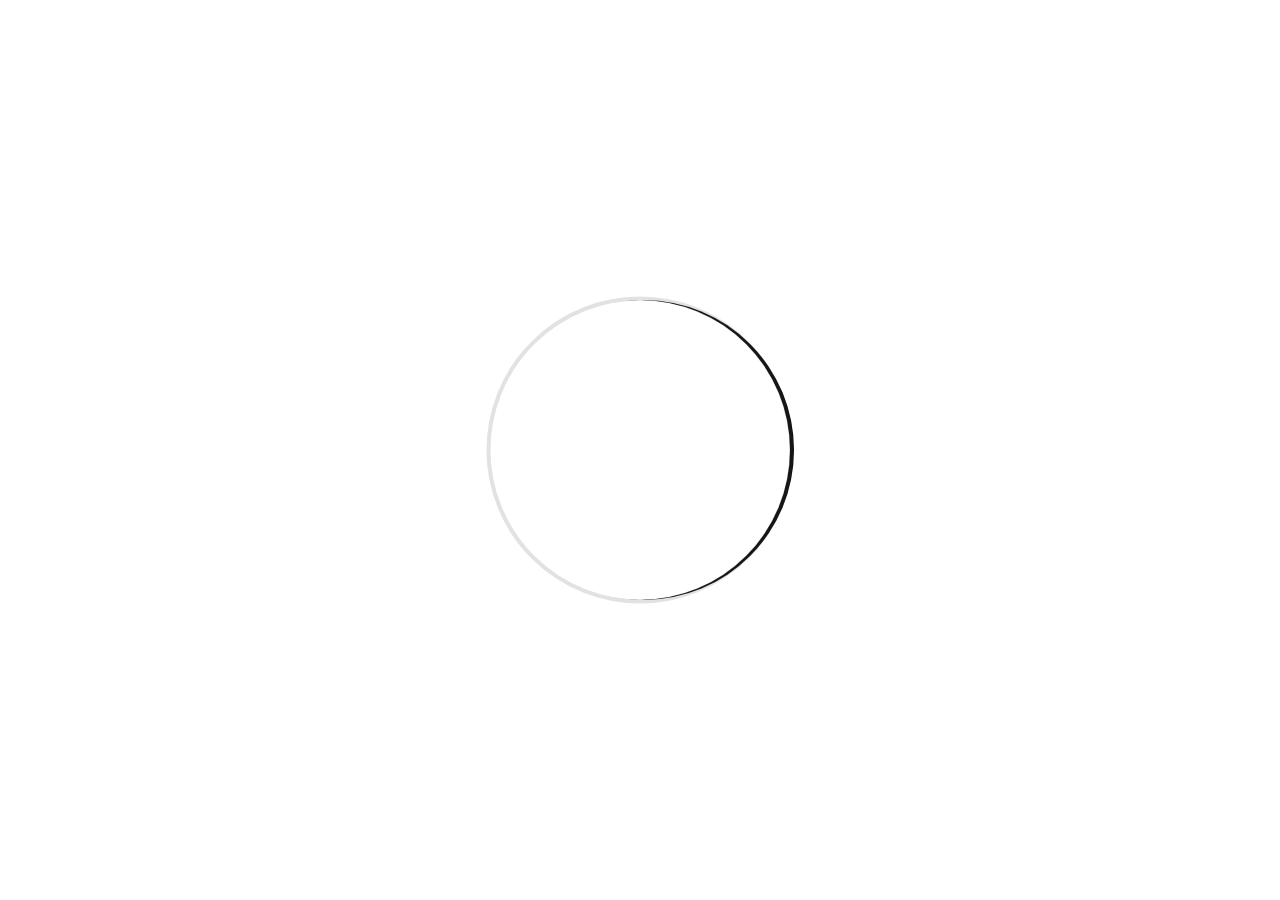
<file: loader/index.html>
<!DOCTYPE html>
<html lang="en">
<head>
    <meta charset="UTF-8">
    <meta http-equiv="X-UA-Compatible" content="IE=edge">
    <meta name="viewport" content="width=device-width, initial-scale=1.0">
    <link rel="stylesheet" href="style.css">
    <title>LOADER</title>
</head>
<body>
    <div id="loadd">
        <div id="loader"></div>
        <div id="letra"></div>
</div>
</body>
</html>
</file>
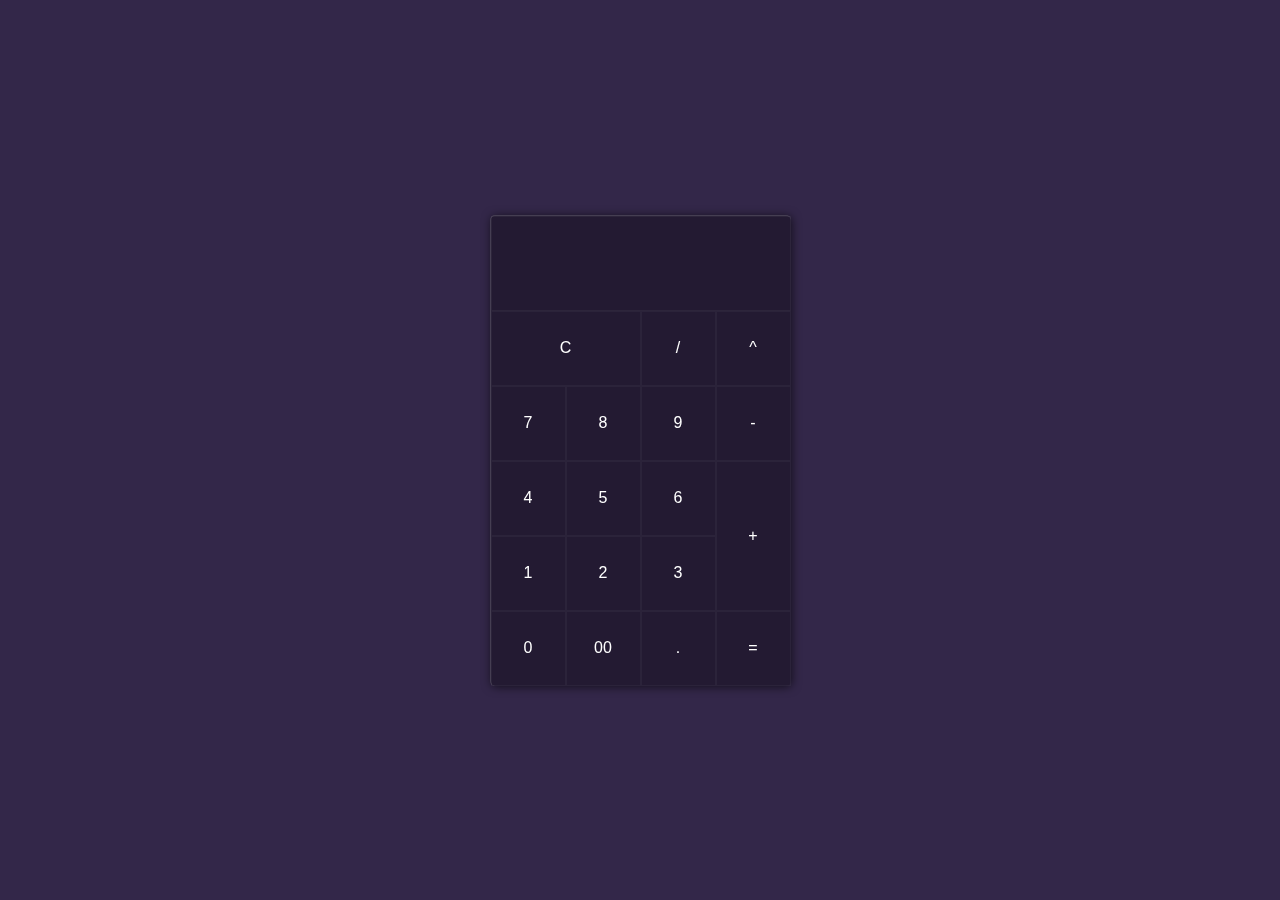
<file: calculadora.htm>
<!DOCTYPE html>
<html lang="en">
<head>
    <meta charset="UTF-8">
    <meta http-equiv="X-UA-Compatible" content="IE=edge">
    <meta name="viewport" content="width=device-width, initial-scale=1.0">
    <title>Calculadora Simples</title>
    <link rel="stylesheet" href="estilo.css">
</head>
<body>
    
    <div class="conteiner">
        <form class="calculator" name="calc">
          
            <input type="text" readonly name="text" class="value">
            <span class="num limpar" onclick="calc.text.value=''">C</span>
            <span class="num" onclick="document.calc.text.value+='/'">/</span>
            <span class="num" onclick="document.calc.text.value+='*'">^</span> 
            <span class="num" onclick="document.calc.text.value+='7'">7</span>
            <span class="num" onclick="document.calc.text.value+='8'">8</span>
            <span class="num" onclick="document.calc.text.value+='9'">9</span>
            <span class="num" onclick="document.calc.text.value+='-'">-</span>
            <span class="num" onclick="document.calc.text.value+='4'">4</span>
            <span class="num" onclick="document.calc.text.value+='5'">5</span>
            <span class="num" onclick="document.calc.text.value+='6'">6</span>
            <span class="num plus" onclick="document.calc.text.value+='+'">+</span>
            <span class="num" onclick="document.calc.text.value+='1'">1</span>
            <span class="num" onclick="document.calc.text.value+='2'">2</span>
            <span class="num" onclick="document.calc.text.value+='3'">3</span>
            <span class="num" onclick="document.calc.text.value+='0'">0</span>
            <span class="num" onclick="document.calc.text.value+='00'">00</span>
            <span class="num" onclick="document.calc.text.value+='.'">.</span>
            <span class="num" onclick="document.calc.text.value=eval(calc.text.value)">=</span>
        
        
    </div>
</body>
</html>
</file>
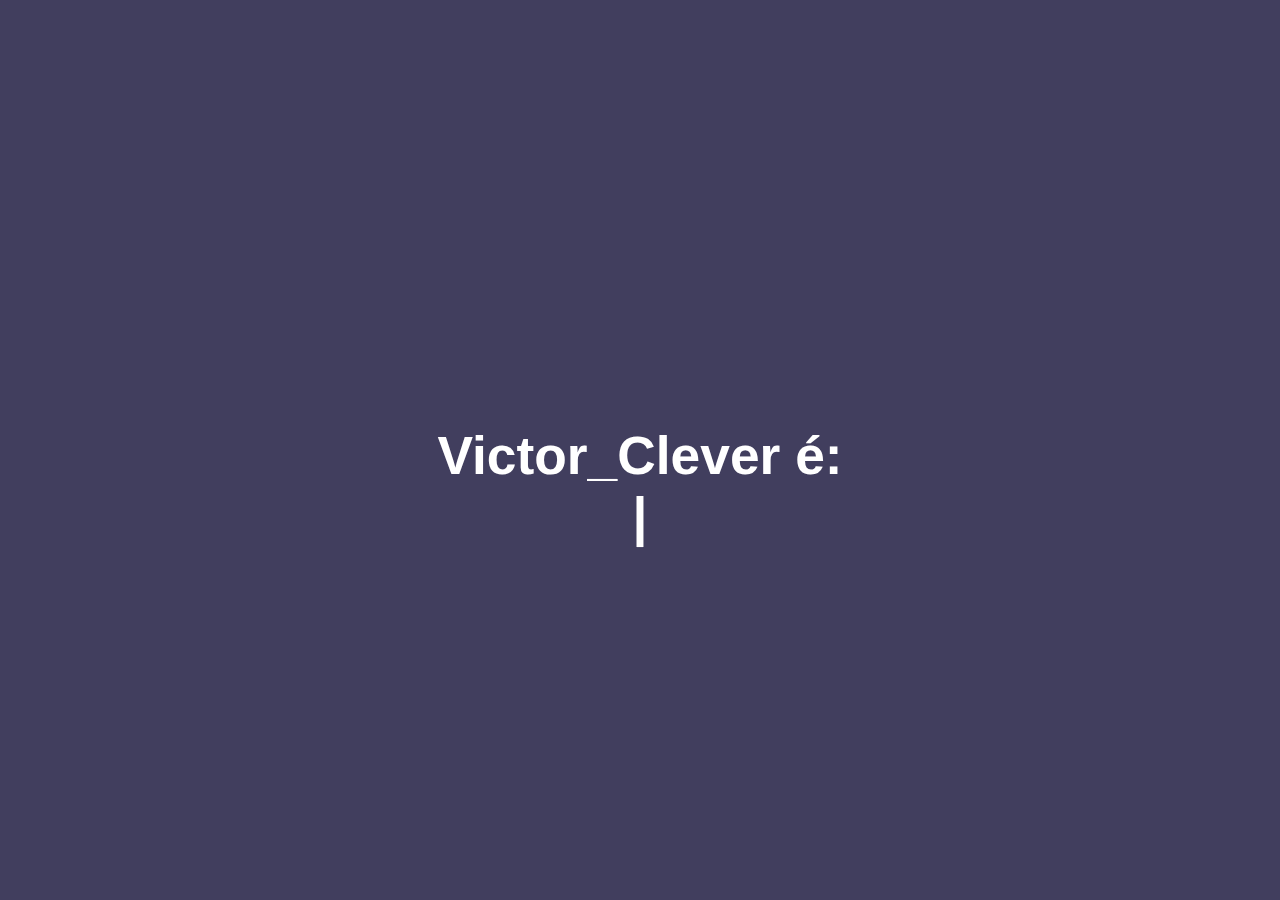
<file: ityped/indexB.html>
<!DOCTYPE html>
<html lang="en">
<head>
    <meta charset="UTF-8">
    <meta http-equiv="X-UA-Compatible" content="IE=edge">
    <meta name="viewport" content="width=device-width, initial-scale=1.0">
    <title>ityped</title>
    <link rel="stylesheet" href="style.css">
    <script src="index.js"></script>
</head>
<body>
    <h1>Victor_Clever é: <br> <span class="ityped"></span></h1>
    <script>
        window.ityped.init(document.querySelector(".ityped"), {
            showCursor: true,
            strings: [' ','Super Dotado','Designer','Programador','XD Developer'],
            backDelay:2000,
            startDelay:1000
            
        })

    </script>
</body>
</html>
</file>
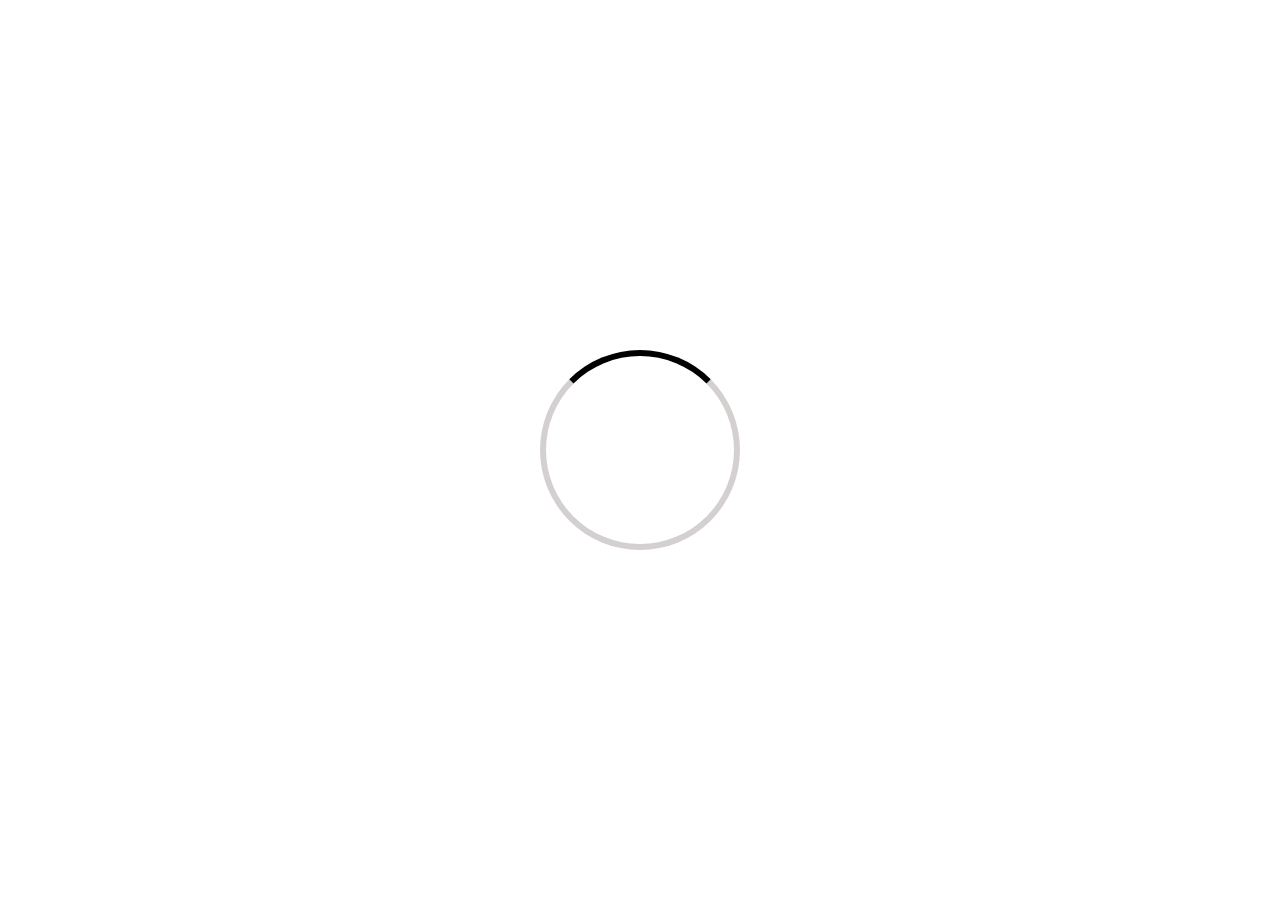
<file: loader/3loader.html>
<!DOCTYPE html>
<html lang="en">
<head>
    <meta charset="UTF-8">
    <meta http-equiv="X-UA-Compatible" content="IE=edge">
    <meta name="viewport" content="width=device-width, initial-scale=1.0">
    <title>load 3</title>
    <link rel="stylesheet" href="style.css">
</head>
<body>
   <div id="u"></div>
</body>
</html>
</file>
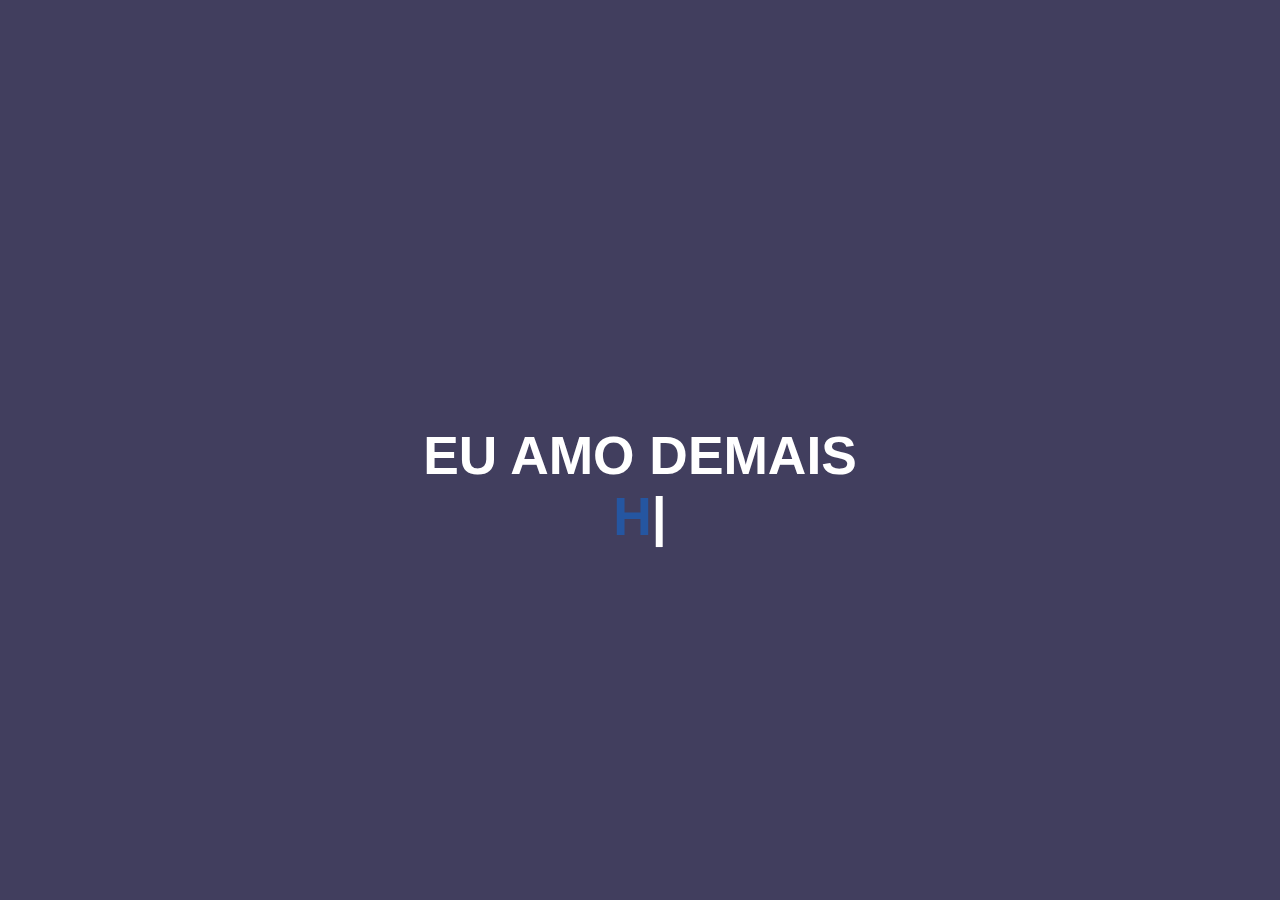
<file: ityped/outro/indexB.html>
<!DOCTYPE html>
<html lang="en">
<head>
    <meta charset="UTF-8">
    <meta http-equiv="X-UA-Compatible" content="IE=edge">
    <meta name="viewport" content="width=device-width, initial-scale=1.0">
    <title>ityped2</title>
    <link rel="stylesheet" href="style.css">
    <script src="index.js"></script>
</head>
<body>
    <h1>EU AMO DEMAIS <br><span class="ityped"></span></h1>
    <script>
        window.ityped.init(document.querySelector(".ityped"),{
            strings:['HTML5','CSS3','JAVASCRIPT','REACT JS']
        }
        )
    </script>
</body>
</html>
</file>
<file: loader/style.css>
*{
    margin: 0;
    padding: 0;
    box-sizing: border-box;
}
#loadd{
    top: 50%;
    left: 50%;
    transform: translate(-50%,-50%);
    position: absolute;
}
#loader{
    width: 300px;
    height: 300px;
    border-radius: 50%;
    box-shadow: 4px 0 0 0 black;
    animation: victorr 2s infinite linear;

}
#letra{
width: 307px;
height:307px;
border-radius: 50%;
border: 4px solid rgba(109, 108, 108, 0.2);
top: 50%;
left: 50%;
transform: translate(-50%,-50%);
position: absolute;

}
@keyframes victorr{
    0%{
        transform:rotate(0deg);
        
    }
  
100%{
    transform: rotate(360deg);
}

}



/*Segundo Load*/
#load{
    left: 50%;
    display: flex;
    top: 40%;
    position:absolute;
    
}
#load> div{
    width: 20px;
    height: 20px;
    margin:30px 2px;
    background: #5778f3;
    border-radius: 50%;
    animation: victor 0.6s infinite alternate;
}
#load > div:nth-child(2){
    animation-delay: 0.4s;
}
#load > div:nth-child(3){
    animation-delay: 0.6s;
}

@keyframes victor{
    to{
        opacity: 1;
        transform: translateY(20px);
    }
}

/*Giramento de loads 3*/
#u{
    position: absolute;
    top: 50%;
    left: 50%;
    transform: translate(-50%,-50%);
    width: 200px;
    height: 200px;
    border: 6px solid rgba(31, 15, 15, 0.192);
    border-radius: 50%;
    border-top: 6px solid;
    animation: animate 1s linear infinite;
}
@keyframes animate{
    0%{
        transform: translate(-50%, -50%) rotate(0deg);
    }
    100%{
        transform: translate(-50%, -50%) rotate(360deg);
    }
}
</file>
<file: estilo.css>
*{
    margin: 0;
    padding: 0;
    box-sizing: border-box;
    font-family: Arial, Helvetica, sans-serif;
}
body{
    
    display: flex;
    justify-content: center;
    align-items: center;
    min-height: 100vh ;
    background-color: rgb(51, 39, 73);
}
.conteiner{
    background-color: rgba(0, 0, 0, 0.315) ;
    border-radius: 5px;
    backdrop-filter: blur(10px);
    z-index: 10;
    box-shadow: 1px 1px 10px rgba(0, 0, 0, 0.603);
    border-top: 0.003px solid rgba(255, 255, 255, 0.158);
    border-left: 0.003px solid rgba(255, 255, 255, 0.158);
}
.conteiner .calculator{
    position: relative;
    display: grid;
}
.conteiner .calculator .value{
    grid-column: span 4;
    width: 300px;
    height: 95px;
    outline: none;
    border: none;
    font-size: 30pt;
    text-align: right;
    padding: 10px;
    background-color: transparent;
    color: white;
    border: 0.003px solid rgba(255, 255, 255, 0.048);
}
span{
    display: grid;
    height: 75px;
    width: 75px;
    place-items: center;
    cursor: pointer;
    color: white;
    border: 0.003px solid rgba(255, 255, 255, 0.041);
    transition: 1s;
}
.limpar{
    grid-column: span 2;
    width: 150px;
}
.plus{
    grid-row: span 2;
    height: 150px;
}
span:hover{
    background-color: teal;
}
span:active{
    background-color: turquoise;
    font-weight: bolder;
}
/*VictoR-cLever*/
</file>
<file: ityped/style.css>
body{
    margin: 0;
    padding: 0;
    box-sizing: border-box;
    font: normal 20pt Arial;
   
    background-color: rgba(8, 4, 46, 0.767);
}
h1{
    color: rgb(255, 255, 255);
    position: absolute;
    width: 100%;
    top: 50%;
    transform: translateY(-50%);
    text-align: center;
}
.ityped{
    color: rgba(0, 119, 255, 0.418);
}
</file>
<file: ityped/outro/style.css>
body{
    margin: 0;
    padding: 0;
    box-sizing: border-box;
    font: normal 20pt Arial;
   
    background-color: rgba(8, 4, 46, 0.767);
}
h1{
    color: rgb(255, 255, 255);
    position: absolute;
    width: 100%;
    top: 50%;
    transform: translateY(-50%);
    text-align: center;
}
.ityped{
    color: rgba(0, 119, 255, 0.418);
}
</file>
